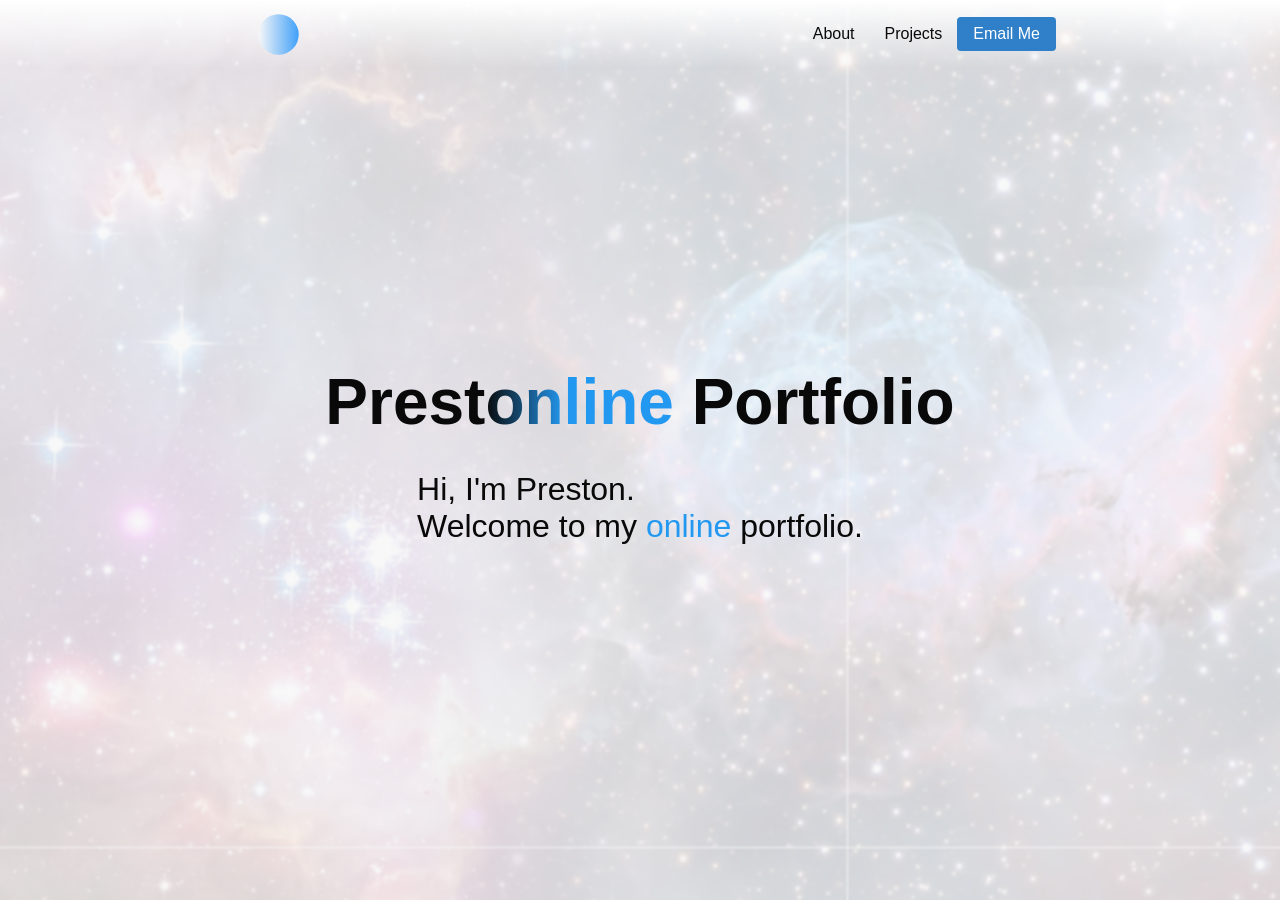
<file: index.html>
<!doctype html>
<html lang="en">
  <head>
    <meta charset="UTF-8" />
    <meta name="viewport" content="width=device-width, initial-scale=1" />
    <title>Home | Prestonline Portfolio</title>
    <link rel="icon" type="image/x-icon" href="images/favicon.ico" />
    <link href="css/styles.css" rel="stylesheet" />
    <link href="css/navbar.css" rel="stylesheet" />
    <link href="css/bg-image-animation.css" rel="stylesheet" />
  </head>
  <body>
    <img
      src="images/stars.webp"
      alt="somewhere in space surrounded by a view of beautiful stars"
      class="background-image bg-fade-in"
      id="background"
    />
    <div class="background-overlay"></div>
    <nav class="navbar">
      <div class="navbar--container">
        <a href="index.html" class="logo logo--active home">Home</a>
        <div class="navbar--right">
          <ul class="menu">
            <li class="item"><a href="about.html">About</a></li>
            <li class="item"><a href="projects.html">Projects</a></li>
          </ul>
          <button type="submit">Email Me</button>
        </div>
      </div>
    </nav>
    <div id="container" class="container container--index">
      <div class="center">
        <h1 class="index-title">
          Prest<span class="index-title--on">on</span
          ><span class="index-title--line">line</span>
          <span class="index-title--portfolio">Portfolio</span>
        </h1>
        <p class="slogan">
          Hi, I'm Preston.<br />
          Welcome to my
          <span class="index-title--line">online</span> portfolio.
        </p>
      </div>
    </div>
    <script src="scripts/fade-out.js"></script>
  </body>
</html>
</file>
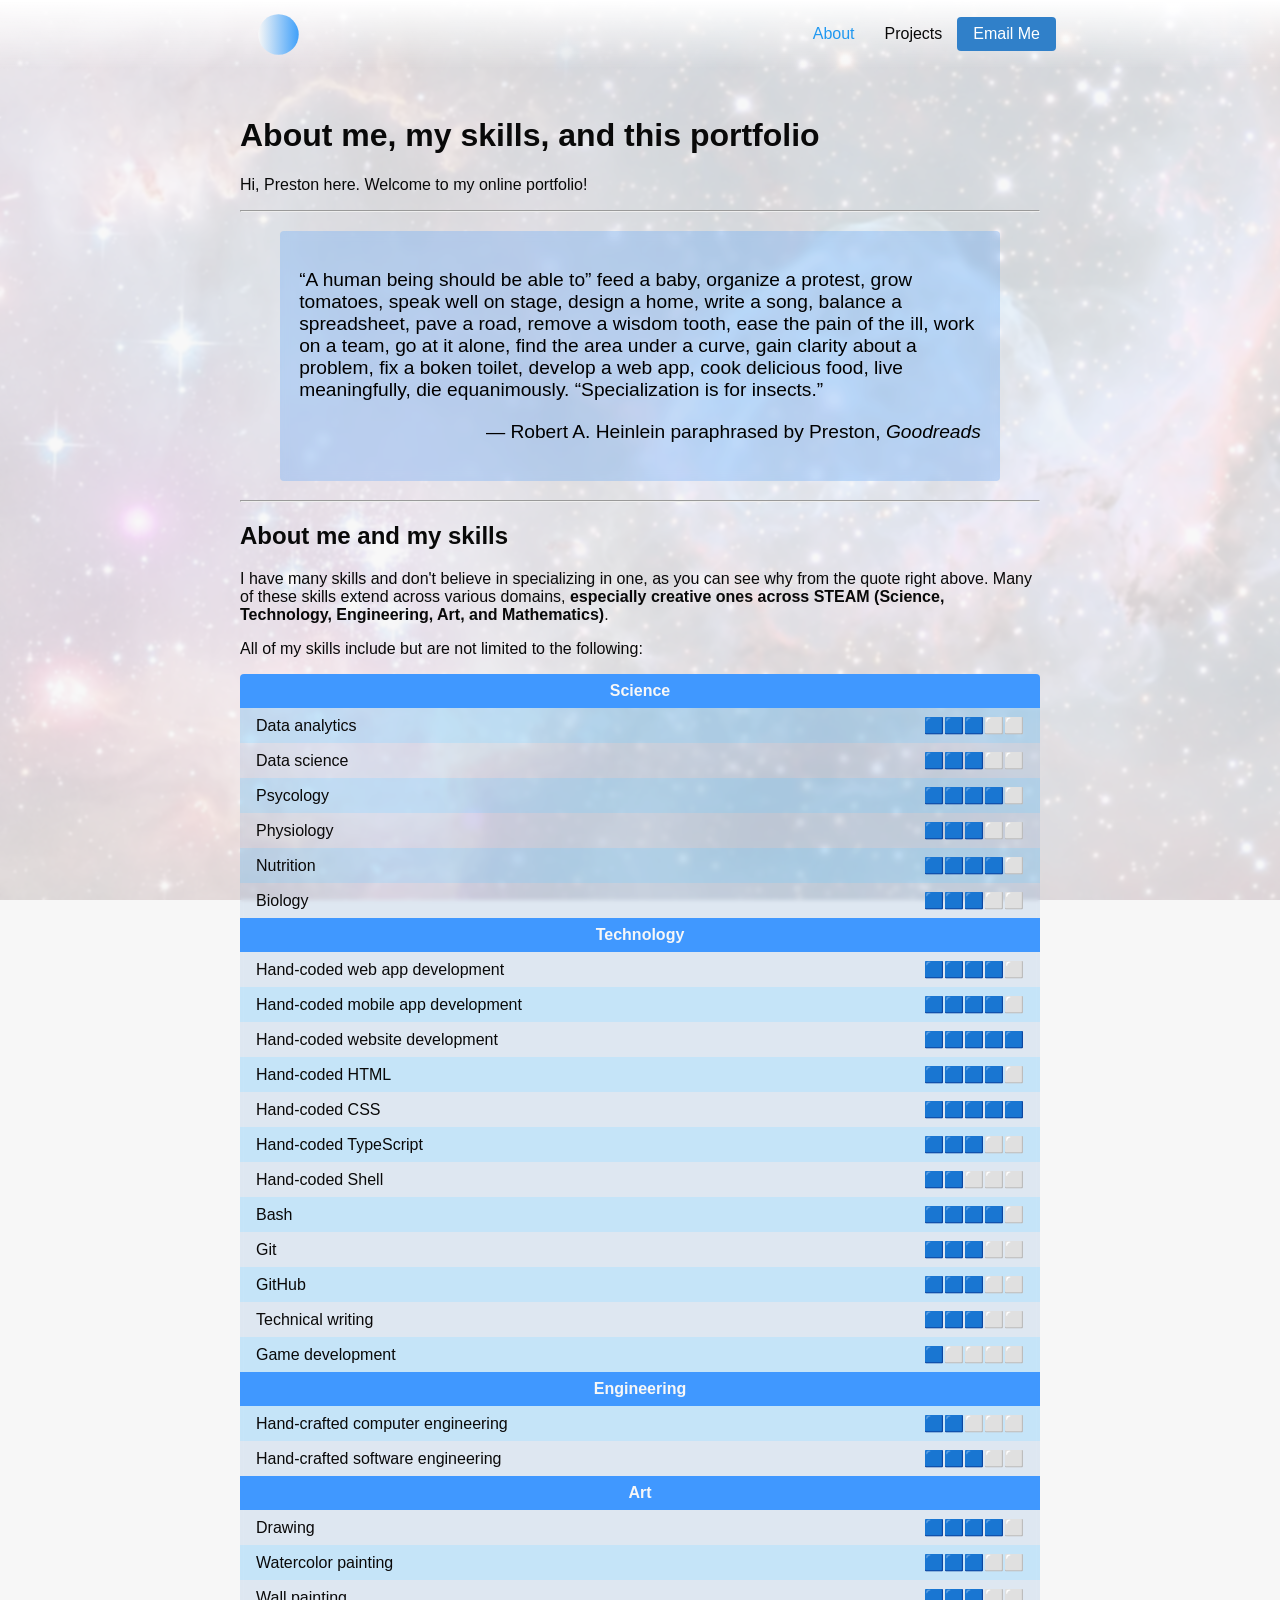
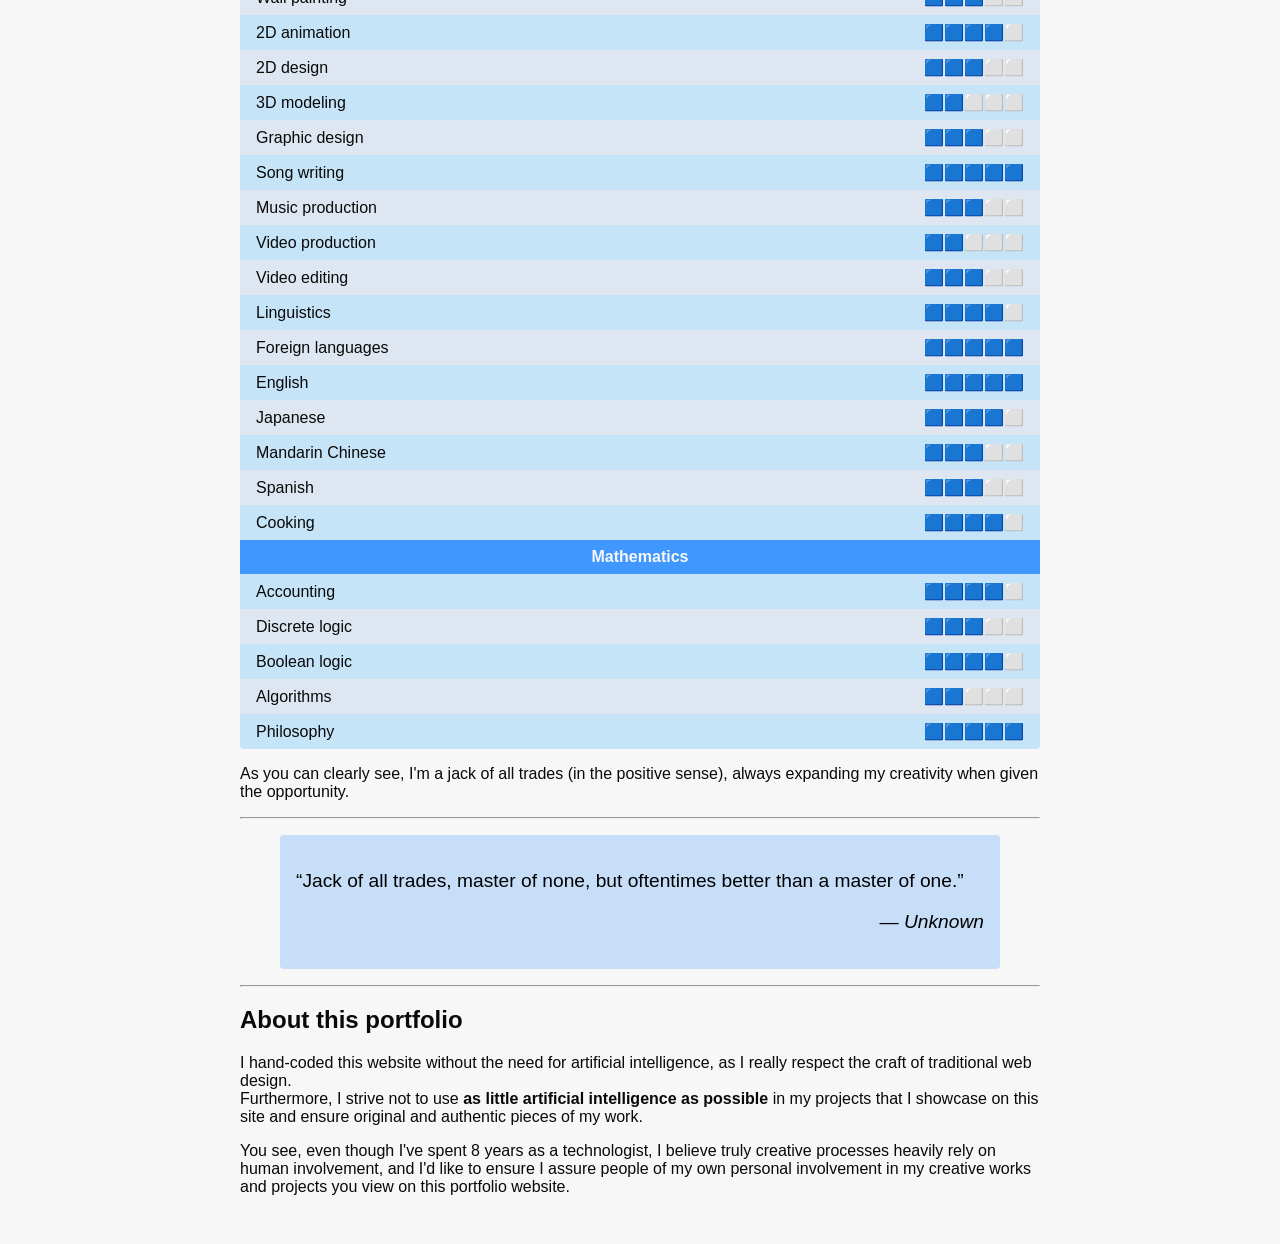
<file: about.html>
<!doctype html>
<html lang="en">
  <head>
    <meta charset="UTF-8" />
    <meta name="viewport" content="width=device-width, initial-scale=1" />
    <title>About | Prestonline Portfolio</title>
    <link rel="icon" type="image/x-icon" href="images/favicon.ico" />
    <link href="css/styles.css" rel="stylesheet" />
    <link href="css/navbar.css" rel="stylesheet" />
    <link href="css/template.css" rel="stylesheet" />
    <link href="css/about.css" rel="stylesheet" />
  </head>
  <body>
    <img
      src="images/stars.webp"
      alt="somewhere in space surrounded by a view of beautiful stars"
      class="background-image"
      id="background"
    />
    <div class="background-overlay"></div>
    <nav class="navbar">
      <div class="navbar--container">
        <a href="index.html" class="logo home">Home</a>
        <div class="navbar--right">
          <ul class="menu">
            <li class="item item--active">
              <a href="about.html">About</a>
            </li>
            <li class="item"><a href="projects.html">Projects</a></li>
          </ul>
          <button type="submit">Email Me</button>
        </div>
      </div>
    </nav>
    <div id="container" class="container fade-in">
      <h1>About me, my skills, and this portfolio</h1>
      <p>Hi, Preston here. Welcome to my online portfolio!</p>

      <hr />
      <blockquote
        class="quote"
        cite="https://www.goodreads.com/quotes/12051-a-human-being-should-be-able-to-change-a-diaper"
      >
        <p>
          “A human being should be able to” feed a baby, organize a protest,
          grow tomatoes, speak well on stage, design a home, write a song,
          balance a spreadsheet, pave a road, remove a wisdom tooth, ease the
          pain of the ill, work on a team, go at it alone, find the area under a
          curve, gain clarity about a problem, fix a boken toilet, develop a web
          app, cook delicious food, live meaningfully, die equanimously.
          “Specialization is for insects.”
        </p>
        <p class="cite">
          ― Robert A. Heinlein paraphrased by Preston, <cite>Goodreads</cite>
        </p>
      </blockquote>
      <hr />
      <h2>About me and my skills</h2>
      <p>
        I have many skills and don't believe in specializing in one, as you can
        see why from the quote right above. Many of these skills extend across
        various domains,
        <b
          >especially creative ones across STEAM (Science, Technology,
          Engineering, Art, and Mathematics)</b
        >.
      </p>
      <p>All of my skills include but are not limited to the following:</p>
      <table cellspacing="0" cellpadding="0">
        <tr>
          <th colspan="2">Science</th>
        </tr>

        <tr>
          <td>Data analytics</td>
          <td>🟦🟦🟦⬜️⬜️</td>
        </tr>
        <tr>
          <td>Data science</td>
          <td>🟦🟦🟦⬜️⬜️</td>
        </tr>
        <tr>
          <td>Psycology</td>
          <td>🟦🟦🟦🟦⬜️</td>
        </tr>
        <tr>
          <td>Physiology</td>
          <td>🟦🟦🟦⬜️⬜️</td>
        </tr>
        <tr>
          <td>Nutrition</td>
          <td>🟦🟦🟦🟦⬜️</td>
        </tr>
        <tr>
          <td>Biology</td>
          <td>🟦🟦🟦⬜️⬜️</td>
        </tr>
        <tr>
          <th colspan="2">Technology</th>
        </tr>

        <tr>
          <td>Hand-coded web app development</td>
          <td>🟦🟦🟦🟦⬜️</td>
        </tr>
        <tr>
          <td>Hand-coded mobile app development</td>
          <td>🟦🟦🟦🟦⬜️</td>
        </tr>
        <tr>
          <td>Hand-coded website development</td>
          <td>🟦🟦🟦🟦🟦</td>
        </tr>
        <tr>
          <td>Hand-coded HTML</td>
          <td>🟦🟦🟦🟦⬜️</td>
        </tr>
        <tr>
          <td>Hand-coded CSS</td>
          <td>🟦🟦🟦🟦🟦</td>
        </tr>
        <tr>
          <td>Hand-coded TypeScript</td>
          <td>🟦🟦🟦⬜️⬜️</td>
        </tr>
        <tr>
          <td>Hand-coded Shell</td>
          <td>🟦🟦⬜️⬜️⬜️</td>
        </tr>
        <tr>
          <td>Bash</td>
          <td>🟦🟦🟦🟦⬜️</td>
        </tr>
        <tr>
          <td>Git</td>
          <td>🟦🟦🟦⬜️⬜️</td>
        </tr>
        <tr>
          <td>GitHub</td>
          <td>🟦🟦🟦⬜️⬜️</td>
        </tr>
        <tr>
          <td>Technical writing</td>
          <td>🟦🟦🟦⬜️⬜️</td>
        </tr>
        <tr>
          <td>Game development</td>
          <td>🟦⬜️⬜️⬜️⬜️</td>
        </tr>
        <tr>
          <th colspan="2">Engineering</th>
        </tr>
        <tr>
          <td>Hand-crafted computer engineering</td>
          <td>🟦🟦⬜️⬜️⬜️</td>
        </tr>
        <tr>
          <td>Hand-crafted software engineering</td>
          <td>🟦🟦🟦⬜️⬜️</td>
        </tr>
        <tr>
          <th colspan="2">Art</th>
        </tr>
        <tr>
          <td>Drawing</td>
          <td>🟦🟦🟦🟦⬜️</td>
        </tr>
        <tr>
          <td>Watercolor painting</td>
          <td>🟦🟦🟦⬜️⬜️</td>
        </tr>
        <tr>
          <td>Wall painting</td>
          <td>🟦🟦🟦⬜️⬜️</td>
        </tr>
        <tr>
          <td>2D animation</td>
          <td>🟦🟦🟦🟦⬜️</td>
        </tr>
        <tr>
          <td>2D design</td>
          <td>🟦🟦🟦⬜️⬜️</td>
        </tr>
        <tr>
          <td>3D modeling</td>
          <td>🟦🟦⬜️⬜️⬜️</td>
        </tr>
        <tr>
          <td>Graphic design</td>
          <td>🟦🟦🟦⬜️⬜️</td>
        </tr>
        <tr>
          <td>Song writing</td>
          <td>🟦🟦🟦🟦🟦</td>
        </tr>
        <tr>
          <td>Music production</td>
          <td>🟦🟦🟦⬜️⬜️</td>
        </tr>
        <tr>
          <td>Video production</td>
          <td>🟦🟦⬜️⬜️⬜️</td>
        </tr>
        <tr>
          <td>Video editing</td>
          <td>🟦🟦🟦⬜️⬜️</td>
        </tr>
        <tr>
          <td>Linguistics</td>
          <td>🟦🟦🟦🟦⬜️</td>
        </tr>
        <tr>
          <td>Foreign languages</td>
          <td>🟦🟦🟦🟦🟦</td>
        </tr>
        <tr>
          <td>English</td>
          <td>🟦🟦🟦🟦🟦</td>
        </tr>
        <tr>
          <td>Japanese</td>
          <td>🟦🟦🟦🟦⬜️</td>
        </tr>
        <tr>
          <td>Mandarin Chinese</td>
          <td>🟦🟦🟦⬜️⬜️</td>
        </tr>
        <tr>
          <td>Spanish</td>
          <td>🟦🟦🟦⬜️⬜️</td>
        </tr>
        <tr>
          <td>Cooking</td>
          <td>🟦🟦🟦🟦⬜️</td>
        </tr>
        <tr>
          <th colspan="2">Mathematics</th>
        </tr>
        <tr>
          <td>Accounting</td>
          <td>🟦🟦🟦🟦⬜️</td>
        </tr>
        <tr>
          <td>Discrete logic</td>
          <td>🟦🟦🟦⬜️⬜️</td>
        </tr>
        <tr>
          <td>Boolean logic</td>
          <td>🟦🟦🟦🟦⬜️</td>
        </tr>
        <tr>
          <td>Algorithms</td>
          <td>🟦🟦⬜️⬜️⬜️</td>
        </tr>
        <tr>
          <td>Philosophy</td>
          <td>🟦🟦🟦🟦🟦</td>
        </tr>
      </table>
      <p>
        As you can clearly see, I'm a jack of all trades (in the positive
        sense), always expanding my creativity when given the opportunity.
      </p>
      <hr />
      <blockquote cite="Unknown">
        <p class="quote">
          “Jack of all trades, master of none, but oftentimes better than a
          master of one.”
        </p>
        <p class="quote cite">— <cite>Unknown</cite></p>
      </blockquote>

      <hr />

      <h2>About this portfolio</h2>

      <p>
        I hand-coded this website without the need for artificial intelligence,
        as I really respect the craft of traditional web design.<br />
        Furthermore, I strive not to use
        <b>as little artificial intelligence as possible</b> in my projects that
        I showcase on this site and ensure original and authentic pieces of my
        work.
      </p>
      <p>
        You see, even though I've spent 8 years as a technologist, I believe
        truly creative processes heavily rely on human involvement, and I'd like
        to ensure I assure people of my own personal involvement in my creative
        works and projects you view on this portfolio website.
      </p>
    </div>
    <script src="scripts/fade-out.js"></script>
  </body>
</html>
</file>
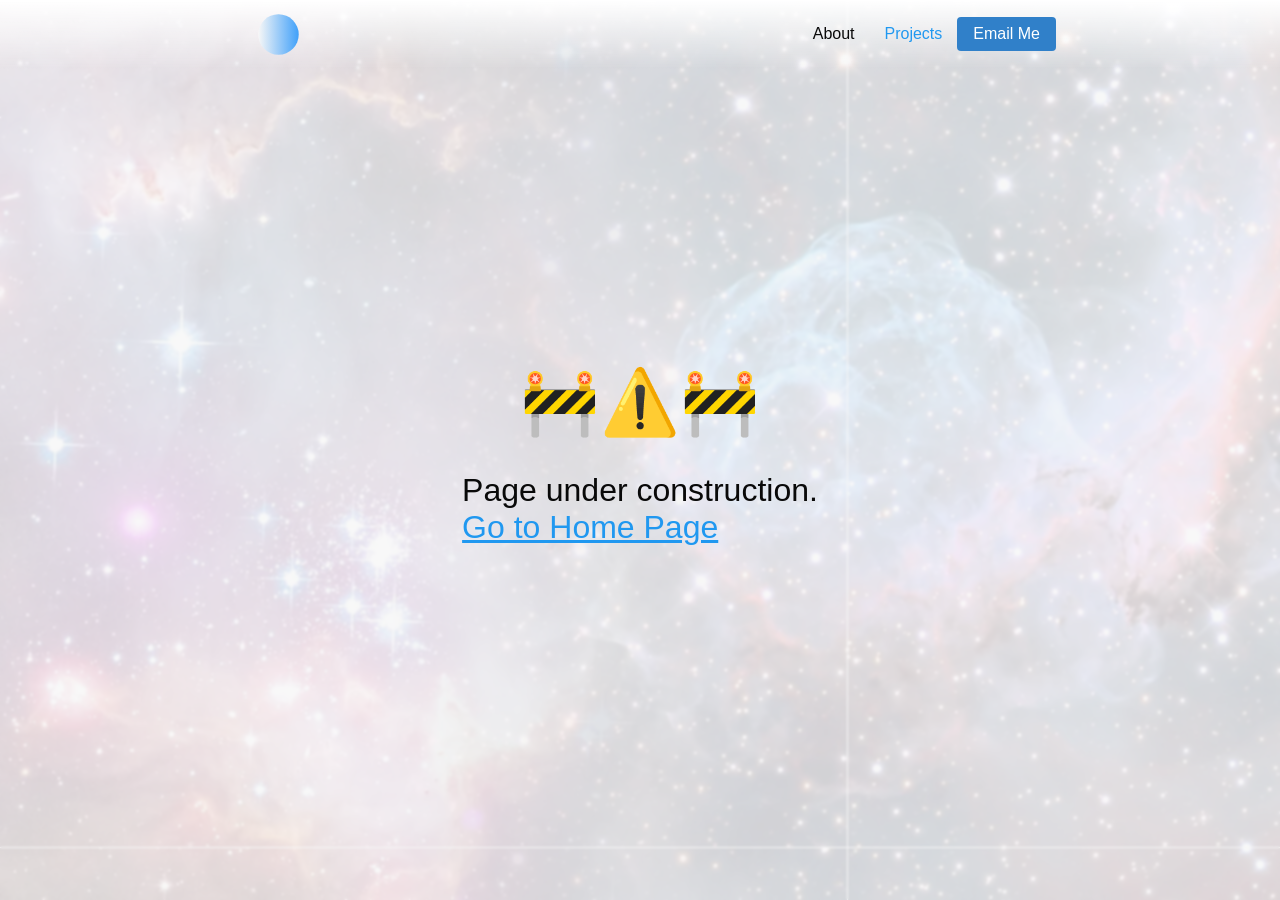
<file: projects.html>
<!doctype html>
<html lang="en">
  <head>
    <meta charset="UTF-8" />
    <meta name="viewport" content="width=device-width, initial-scale=1" />
    <title>Projects | Prestonline Portfolio</title>
    <link rel="icon" type="image/x-icon" href="images/favicon.ico" />
    <link href="css/styles.css" rel="stylesheet" />
    <link href="css/navbar.css" rel="stylesheet" />
  </head>
  <body>
    <img
      src="images/stars.webp"
      alt="somewhere in space surrounded by a view of beautiful stars"
      class="background-image"
      id="background"
    />
    <div class="background-overlay"></div>
    <nav class="navbar">
      <div class="navbar--container">
        <a href="index.html" class="logo logo--active home">Home</a>
        <div class="navbar--right">
          <ul class="menu">
            <li class="item"><a href="about.html">About</a></li>
            <li class="item item--active">
              <a href="projects.html">Projects</a>
            </li>
          </ul>
          <button type="submit">Email Me</button>
        </div>
      </div>
    </nav>
    <div id="container" class="container container--index">
      <div class="center fade-in">
        <h1 class="_404-title">🚧⚠️🚧</h1>
        <p class="_404-subtitle">
          Page under construction.
          <br />
          <a class="button home" href="index.html">Go to Home Page</a>
        </p>
      </div>
    </div>
    <script src="scripts/fade-out.js"></script>
  </body>
</html>
</file>
<file: css/styles.css>
/** reset stylesheet */
html,
body,
body div {
  margin: 0;
  padding: 0;
  border: 0;
  font-size: 100%;
  background: transparent;
  box-sizing: border-box;
}

html {
  background: #f7f7f7;
  color: #090909;
}

body {
  font-family:
    -apple-system, BlinkMacSystemFont, "Segoe UI", Roboto, Helvetica, Arial,
    sans-serif, "Apple Color Emoji", "Segoe UI Emoji", "Segoe UI Symbol";
}

.background-image {
  height: 100vh;
  width: 100vw;
  object-fit: cover;
  position: fixed;
  left: 50%;
  transform: translateX(-50%);
  z-index: 0;
}

.background-overlay {
  background: #f7f7f7d9;
  width: 100vw;
  height: 100vh;
  position: fixed;
  z-index: 1;
  backdrop-filter: blur(1px);
}

.container {
  width: 80%;
  max-width: 800px;
  position: relative;
  z-index: 2;
}

.container--index {
  margin: 0 auto;
}

.center {
  display: flex;
  flex-direction: column;
  align-items: center;
  justify-content: center;
  height: 100vh;
}

.index-title {
  text-align: center;
  width: 100%;
  font-size: 4em;
  margin-bottom: 0;
  animation: 2s ease 0s 1 slide-right;
}

@keyframes slide-right {
  0% {
    transform: translateX(-240px);
    opacity: 0;
  }

  50% {
    transform: translateX(-240px);
    opacity: 0;
  }

  100% {
    transform: translateX(0);
    opacity: 1;
  }
}

.slogan {
  font-size: 2em;
  animation: 3s ease 0s 1 slogan-fade-in;
}

@keyframes slogan-fade-in {
  0% {
    opacity: 0;
  }

  80% {
    opacity: 0;
  }

  100% {
    opacity: 1;
  }
}

.fade-in {
  animation: 2s ease 0s 1 fade-in;
}

@keyframes fade-in {
  0% {
    opacity: 0;
  }

  50% {
    opacity: 0;
  }

  100% {
    opacity: 1;
  }
}

.fade-out {
  animation: 1s ease 0s 1 fade-out;
}

@keyframes fade-out {
  0% {
    opacity: 1;
  }

  100% {
    opacity: 0;
  }
}

.fade-out-active {
  animation: 1s ease 0s 1 fade-out-active;
}

@keyframes fade-out-active {
  100% {
    color: #090909;
  }
}

@media (prefers-color-scheme: dark) {
  @keyframes fade-out-active {
    100% {
      color: #f7f7f7;
    }
  }
}

index-title,
._404-title {
  font-size: 4em;
}

._404-title {
  margin-bottom: 0;
  padding: 0;
}

.slogan-title,
._404-subtitle {
  font-size: 2em;
}

@media (max-width: 600px) {
  .container {
    width: 100%;
    padding: 2em 1em;
  }

  .index-title,
  ._404-title {
    font-size: 3em;
  }

  .slogan,
  ._404-subtitle {
    font-size: 1.5em;
  }
}

@media (max-width: 320px) {
  .container {
    width: 100%;
    padding: 1em;
  }

  .index-title,
  ._404-title {
    font-size: 2em;
  }

  .slogan,
  ._404-subtitle {
    font-size: 1.25em;
  }
}

@media (prefers-color-scheme: light) {
  .index-title--on {
    background-image: linear-gradient(to right, #090909, #2398f0);
    color: transparent;
    background-clip: text;
  }

  .index-title--line {
    color: #2398f0;
  }
}

@media (prefers-color-scheme: dark) {
  html {
    background: #090909;
    color: #f7f7f7;
  }

  .index-title--on {
    background-image: linear-gradient(to right, #f7f7f7, #40a0f9);
    color: transparent;
    background-clip: text;
  }

  .index-title--line {
    color: #40a0f9;
  }

  .background-overlay {
    background: #090909c0;
  }
}
</file>
<file: css/navbar.css>
.navbar {
  display: flex;
  background: linear-gradient(to bottom, #fff, #fff0);
  padding: 12px 16px;
  position: fixed;
  width: 100%;
  top: 0;
  left: 0;
  right: 0;
  z-index: 9999;
}

@media (prefers-color-scheme: dark) {
  .navbar {
    background: linear-gradient(to bottom, #000, #0000);
  }
}

.navbar--container {
  max-width: 800px;
  margin: 0 auto;
  width: 80%;
  display: flex;
  justify-content: space-between;
  align-items: center;
}

@media (max-width: 600px) {
  .navbar--container {
    width: 100%;
    padding-right: 2rem;
  }
}

.navbar--right {
  display: flex;
  width: fit-content;
  align-items: center;
  justify-content: center;
}

.logo {
  display: flex;
  align-items: center;
  justify-content: center;
  width: 2.8em;
  height: 2.8em;
  border-radius: 50%;
  color: transparent;
  background: linear-gradient(to right, #f7f7f7, #40a0f9);
  transition: 0.3s all ease;
  transform: scale(0.9);
}

.logo:hover {
  transform: rotate(30deg) scale(0.8);
  opacity: 0.8;
}

.menu {
  display: flex;
  list-style-type: none;
  margin: 0;
  padding: 0;
}

.item {
  padding: 0 15px;
}

.item a,
li a.item-a {
  text-decoration: none;
  font-weight: 400;
  color: #090909;
  transition: 0.3s color ease;
}

@media (prefers-color-scheme: dark) {
  .item a,
  li a.item-a {
    color: #f7f7f7;
  }

  .item a:hover,
  .item a.item--active,
  .item--active a,
  .item a:active,
  .button {
    color: #40a0f9;
  }
}

.item a:hover,
.item a.item--active,
.item--active a,
.item a:active,
.button {
  color: #2098f0;
}

button {
  background-color: #3080c9;
  color: #fff;
  border: none;
  padding: 8px 16px;
  font-size: 1em;
  border-radius: 4px;
  cursor: pointer;
  transition: 0.3s all ease;
}

button:hover {
  opacity: 0.8;
  transform: scale(0.9);
}

.button:hover {
  opacity: 0.8;
}
</file>
<file: css/bg-image-animation.css>
.bg-fade-in {
  animation: 1s ease 0s 1 background-image-fade-in;
}

@keyframes background-image-fade-in {
  0% {
    opacity: 0;
  }

  100% {
    opacity: 1;
  }
}
</file>
<file: css/template.css>
.container {
  margin: 0 auto;
  top: 4em;
}

@media (min-width: 601px) {
  .container {
    padding: 2em 0;
  }
}
</file>
<file: css/about.css>
blockquote {
  background: #49f4;
  color: #000;
  border-radius: 4px;
  padding: 1em;
  backdrop-filter: blur(4px);
}

@media (prefers-color-scheme: dark) {
  blockquote {
    background: #26c4;
    color: #fff;
  }
}

.quote {
  font-size: 1.2em;
}

.cite {
  text-align: right;
}

table {
  background: transparent;
  border-radius: 4px;
  backdrop-filter: blur(2px);
  width: 100%;
  margin: 0;
  padding: 0;
}

tr td:nth-child(2) {
  text-align: right;
}

@media (prefers-color-scheme: dark) {
  table {
    background: #0004;
  }
}

th,
td {
  padding: 0.5em 1em;
}

tr th {
  background: #4098ff;
  color: #f7f7f7;
}

tr:nth-child(odd) :not(th) {
  background: #0060c019;
}

tr:nth-child(even) :not(th) {
  background: #09f3;
}

tr td {
  transition: 0.3s background ease;
}

tr:hover td {
  background: #99f8;
}

@media (prefers-color-scheme: dark) {
  table {
    background: #26c4;
  }

  tr th {
    background: #2060c8;
  }

  tr:nth-child(odd) :not(th) {
    background: #26c4;
  }

  tr:nth-child(even) :not(th) {
    background: #49f4;
  }

  tr:hover td {
    background: #99f6;
  }
}

/** round corners of table */
tr:nth-child(1) th {
  border-top-left-radius: 4px;
  border-top-right-radius: 4px;
}

tr:last-child :nth-child(1) {
  border-bottom-left-radius: 4px;
}

tr:last-child :nth-child(2) {
  border-bottom-right-radius: 4px;
}
</file>
